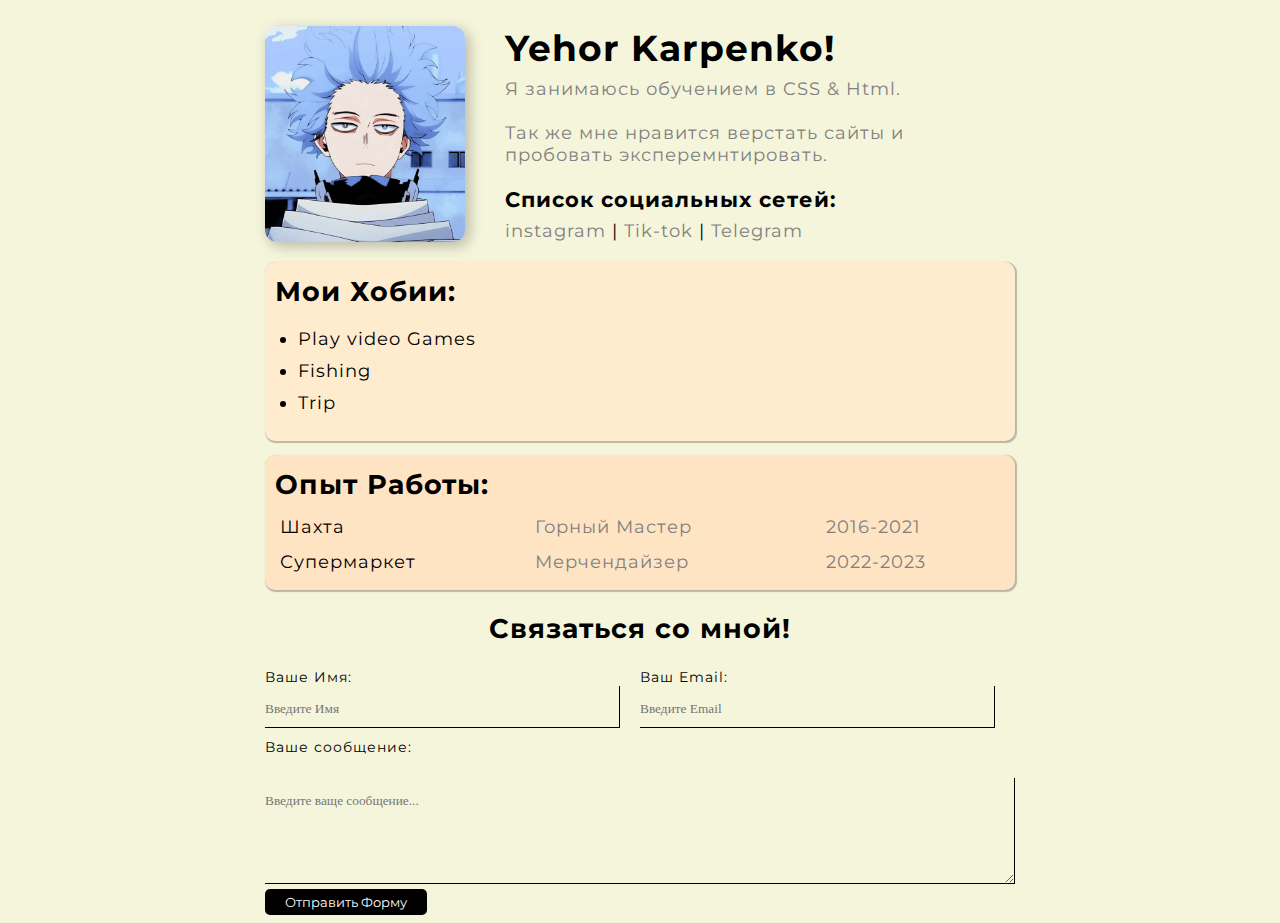
<file: index.html>
<!DOCTYPE html>
<html lang="en">

<head>
    <meta charset="UTF-8">
    <meta name="viewport" content="width=device-width, initial-scale=1.0">
    <link rel="stylesheet" href="./css/style.css">
    <title>My Resume</title>
</head>

</html>

<body>

    <!-- Header  -->

    <div class="container">


        <div class="info">

            <img src="./img/photo_2022-12-04_14-30-08.jpg" alt="Its me" 
            class="avatar">
            
            <div class="info-text">
                <h1>Yehor Karpenko!</h1>

                <p>Я занимаюсь обучением в CSS & Html.</p>
                <br>
                <p>Так же мне нравится верстать сайты и пробовать эксперемнтировать.</p>

                <h3>Список социальных сетей:</h3>
                <a href="https://www.instagram.com/iriskapipiska/" target="_blank">instagram</a>
                |
                <a href="https://www.tiktok.com/@adamspring4" target="_blank">Tik-tok</a>
                |
                <a href="https://t.me/AdamSpring" target="_blank">Telegram</a>
            </div>

        </div>

        <!-- For me  -->

        <div class="card bg-BlanchedAlmond">
            <h2 class="title">Мои Хобии:</h2>

            <ul class="list">
                <li>Play video Games</li>
                <li>Fishing</li>
                <li>Trip</li>
            </ul>
        </div>

        <div class="card bg-Bisque">

            <h2 class="title">Опыт Работы:</h2>

            <table class="table">
                <!-- <thead>
                    <tr>
                        <th>Название</th>
                        <th>Должность</th>
                        <th>Год</th>
                    </tr>
                </thead> -->

                <tbody>
                    <tr>
                        <td>Шахта</td>
                        <td>Горный Мастер</td>
                        <td>2016-2021</td>
                    </tr>


                    <tr>
                        <td>Супермаркет</td>
                        <td>Мерчендайзер</td>
                        <td>2022-2023</td>
                    </tr>
                </tbody>
            </table>

        </div>



        <!-- CONNECT WITH ME -->



        <form action="/" class="form">
            <h2>Связаться со мной!</h2>

            <div class="form-row">
                <div class="form-group">
                    <label for="Name">Ваше Имя:</label>
                    <input type="Name" id="Name" placeholder="Введите Имя">
                </div>

                <div class="form-group">
                    <label for="email">Ваш Email:</label>
                    <input type="email" id="email" placeholder="Введите Email">
                </div>
            </div>

            <div class="form-group message">
                <label for="message">Ваше сообщение:</label>
                <br>
                <textarea id="message" cols="25" rows="5" placeholder="Введите ваще сообщение..."></textarea>
            </div>

            <button type="submit" class="btn">Отправить Форму</button>

        </form>

    </div>
</body>

</html>
</file>
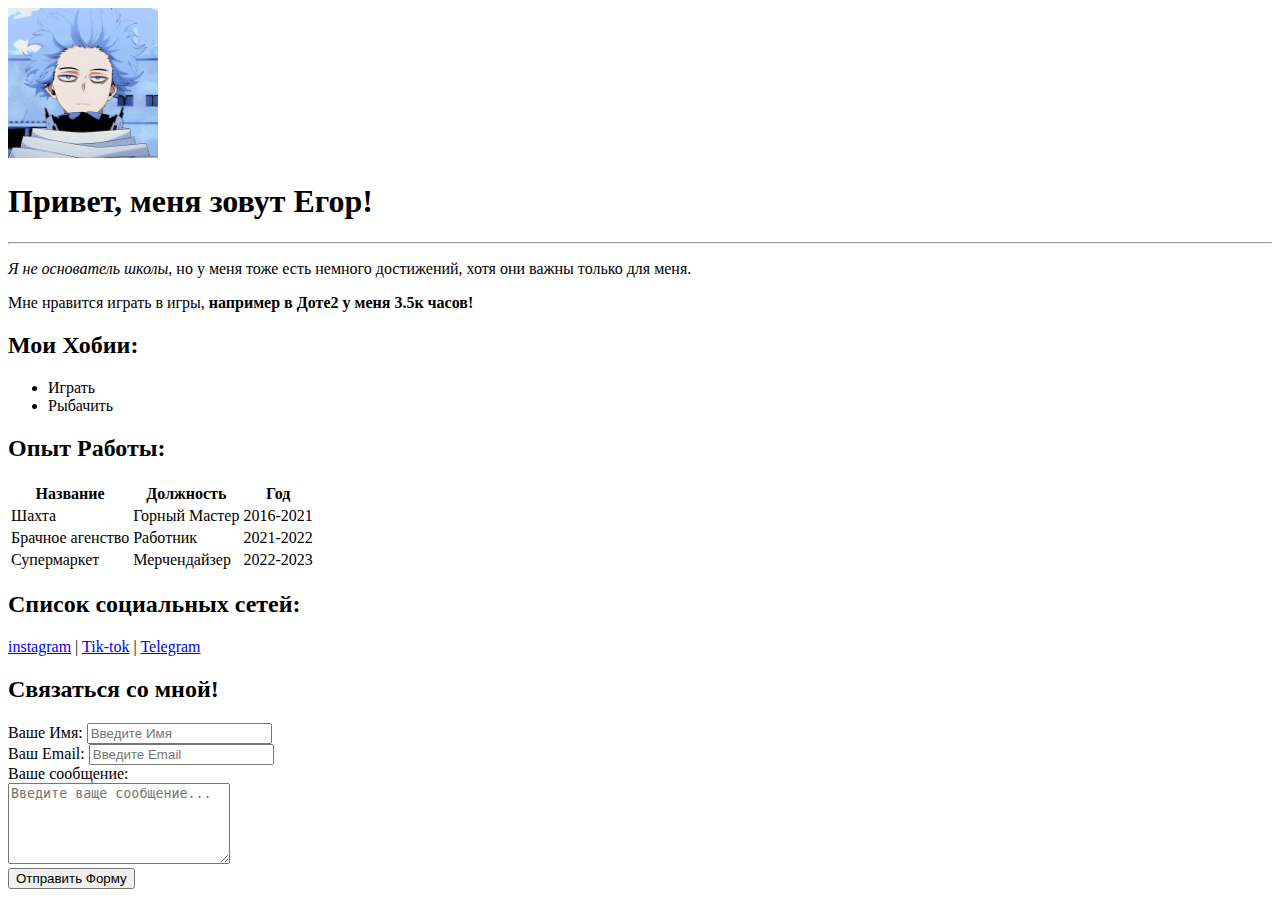
<file: My_Resume_2.html>
<!DOCTYPE html>
<html lang="ru">

<head>
    <meta charset="UTF-8">
    <meta name="viewport" content="width=device-width, initial-scale=1.0">
    <meta name="description" content="start, trie, html, css">
    <meta name="keywords" content="Моя попытка разобраться в этом всём">
    <title>My test site</title>
</head>

<body>
    <img src="./photo_2022-12-04_14-30-08.jpg" alt="Its me" width="150">

    <h1>Привет, меня зовут Егор!</h1>

    <hr>

    <p><em>Я не основатель школы</em>, но у меня тоже есть немного достижений, хотя они важны только для меня.</p>

    <p>Мне нравится играть в игры, <strong>например в Доте2 у меня 3.5к часов!</strong></p>

    <h2>Мои Хобии:</h2>

    <ul>
        <li>Играть</li>
        <li>Рыбачить</li>
    </ul>

    <h2>Опыт Работы:</h2>

    <table>
        <thead>
            <tr>
                <th>Название</th>
                <th>Должность</th>
                <th>Год</th>
            </tr>
        </thead>

        <tbody>
            <tr>
                <td>Шахта</td>
                <td>Горный Мастер</td>
                <td>2016-2021</td>
            </tr>

            <tr>
                <td>Брачное агенство</td>
                <td>Работник</td>
                <td>2021-2022</td>
            </tr>

            <tr>
                <td>Супермаркет</td>
                <td>Мерчендайзер</td>
                <td>2022-2023</td>
            </tr>
        </tbody>
    </table>

    <h2>Список социальных сетей:</h2>
    <a href="https://www.instagram.com/iriskapipiska/" target="_blank">instagram</a>
    |
    <a href="https://www.tiktok.com/@adamspring4" target="_blank">Tik-tok</a>
    |
    <a href="https://t.me/AdamSpring" target="_blank">Telegram</a>

    <h2>Связаться со мной!</h2>

    <form>
        <div>
            <label for="Name">Ваше Имя:</label>
            <input type="Name" id="Name" placeholder="Введите Имя">
        </div>

        <div>
            <label for="email">Ваш Email:</label>
            <input type="email" id="email" placeholder="Введите Email">
        </div>
        
        <div>
            <label for="message">Ваше сообщение:</label>
            <br>
            <textarea id="message" cols="25" rows="5" placeholder="Введите ваще сообщение..."></textarea>
        </div>

        <button type="submit">Отправить Форму</button>

    </form>
</body>

</html>
</file>
<file: css/style.css>
@import url('https://fonts.googleapis.com/css2?family=Montserrat&display=swap');




body {
    font-family: 'Montserrat', sans-serif;
    font-size: 18px;
    font-weight: normal;
    letter-spacing: 1px;
    background: Beige;
    color: black;
}

/* INFO */

.container {
    margin: auto;
    max-width: 750px;
    padding-top: 18px;

}

.avatar {
    box-shadow: 4px 4px 14px rgba(0, 0, 0, 0.25);
    border-radius: 12px;
    width: 200px;
}

a {
    color: grey;
    text-decoration: none;
}

a:hover {
    color: black;
}

a:active {
    color: blue;
}

.info {
    margin-bottom: 20px;
    display: flex;

}

.info-text {
    margin-left: 40px;
}

@media (max-width: 650px) {
    .info {
        display: block;
        text-align: center;
    }
}

.info-text h1 {
    margin: 0 0 8px 0;
}

.info-text p {
    color: grey;
    margin: 0;
}

.info-text h3 {
    margin-bottom: 8px;
}

.card {
    border-radius: 10px;
    padding: 5px 5px;
    border: 0px;
    margin: 0 0 14px 0;
    box-shadow: 1px 1px 1px 1px rgba(0, 0, 0, 0.25);
}

.card h2 {
    margin: 8px 0 12px 5px;
}

.bg-BlanchedAlmond {
    background: BlanchedAlmond
}

.bg-Bisque {
    background: Bisque;
}

.list {
    padding: 8px 0 12px 28px;
    margin: 0;
}

.list li {
    margin-bottom: 10px;
}

.table {
    width: 100%;
}

.table td {
    padding-bottom: 10px;
    padding-left: 8px;
}

table td:nth-child(2) {
    color: grey;
}

table td:nth-child(3) {
    color: grey;
}

/* FORM  */

.btn {
    background-color: black;
    border: none;
    color: white;
    padding: 5px 20px;
    border-radius: 5px;
    cursor: pointer;
    transition: .2s;
    font-family: Montserrat;
}

.btn:hover {
    opacity: 0.8;
    font-size: 1rem;
}

.btn:active {
    background-color: red;
    color: black;
}

.form h2 {
    text-align: center;
}

.form-row {
    margin-bottom: 10px;
    display: flex;
}

.form-row .form-group {
    width: 50%;
    margin-right: 20px;
    /* width: 46% */
    /* display: inline-block; */

}


.form-group label {
    display: block;
    font-size: 14px;
    color: rgb(0, 0, 0);
}

@media (max-width: 650px) {
    .form-row {
        display: block;
    }

    .form-row .form-group {
        margin-right: 0;
        margin-bottom: 12px;
        width: 100%;
    }
}

.form-group input,
.form-group textarea {
    width: 100%;
    box-sizing: border-box;
    border: none;
    background: transparent;
    border-bottom: 1px solid black;
    border-right: 1px solid black;
    color: black;
    padding: 15px 0 10px 0;
    outline: none;
    font-family: Montseratt;
}
</file>
